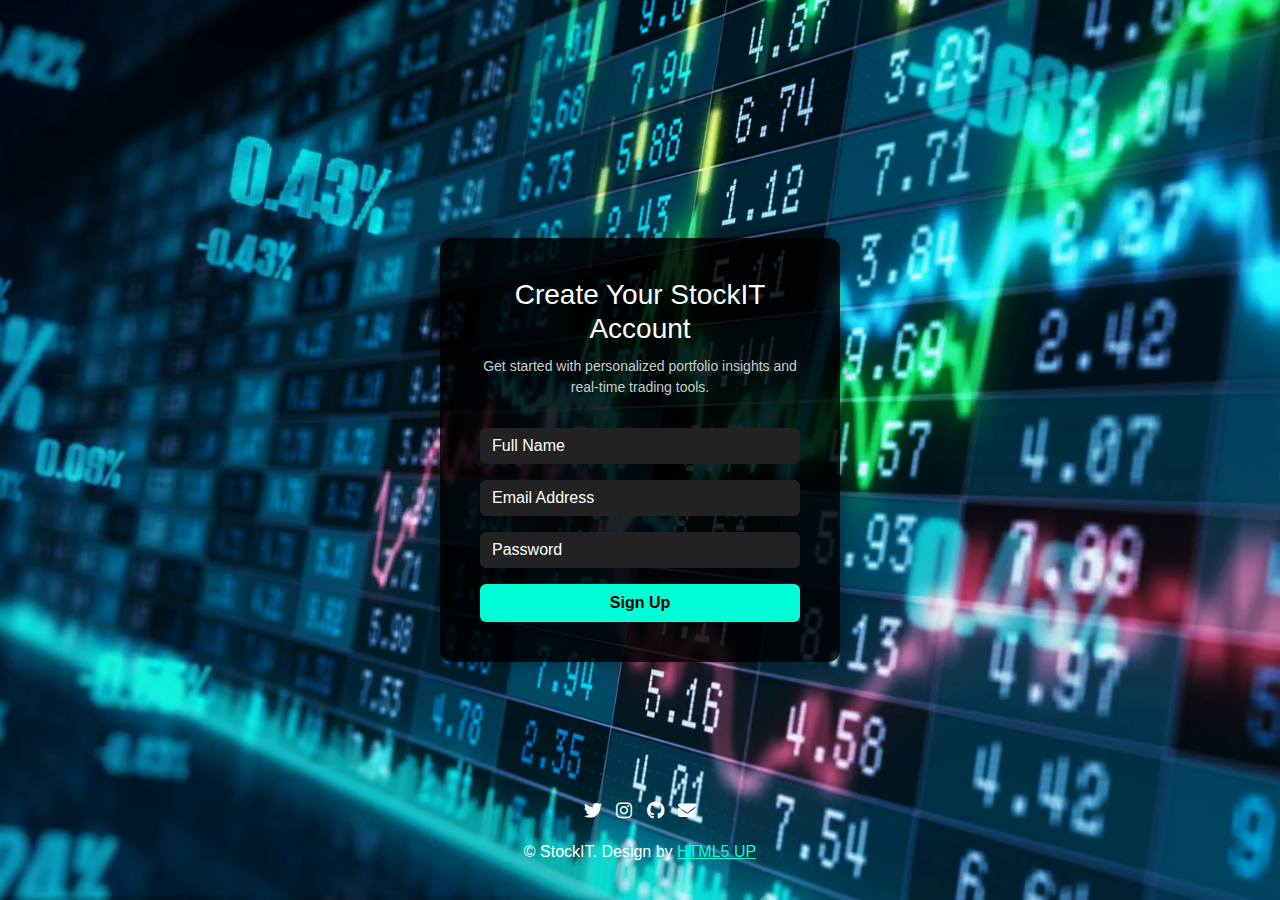
<file: registration.html>
<!DOCTYPE html>
<html lang="en">
<head>
  <meta charset="UTF-8" />
  <meta name="viewport" content="width=device-width, initial-scale=1.0"/>
  <title>Register | StockIT</title>

  <!-- Bootstrap 5 CSS -->
  <link href="https://cdn.jsdelivr.net/npm/bootstrap@5.3.0/dist/css/bootstrap.min.css" rel="stylesheet">
  <link rel="stylesheet" href="https://cdnjs.cloudflare.com/ajax/libs/font-awesome/6.4.0/css/all.min.css"/>

  <style>
    body {
      font-family: 'Inter', sans-serif;
      background: url('stock_back.png') no-repeat center center fixed;
      background-size: cover;
      height: 100vh;
      display: flex;
      justify-content: center;
      align-items: center;
      color: #fff;
    }

    .registration-container {
      background: rgba(0, 0, 0, 0.85);
      padding: 40px;
      border-radius: 12px;
      max-width: 400px;
      width: 100%;
      text-align: center;
      box-shadow: 0 0 20px rgba(0, 0, 0, 0.4);
    }

    .registration-container h1 {
      font-size: 28px;
      margin-bottom: 10px;
    }

    .registration-container p {
      font-size: 14px;
      color: #ccc;
      margin-bottom: 30px;
    }

    .form-control::placeholder {
    color: #fff;
    opacity: 1;
  }

    .form-control {
      background: #222;
      color: #fff;
      border: none;
    }

    .form-control:focus {
      background: #222;
      color: #fff;
      box-shadow: 0 0 0 0.2rem rgba(0, 255, 213, 0.25);
    }

    .btn-custom {
      background-color: #00ffd5;
      color: #000;
      font-weight: bold;
    }

    .btn-custom:hover {
      background-color: #00cca8;
      color: #000;
    }

    footer {
      position: absolute;
      bottom: 20px;
      width: 100%;
      text-align: center;
    }

    .icons {
      padding-left: 0;
      list-style: none;
    }

    .icons li {
      display: inline-block;
      margin: 0 5px;
    }

    .icons a {
      color: #fff;
      font-size: 18px;
      text-decoration: none;
    }

    .icons a:hover {
      color: #00ffd5;
    }
  </style>
</head>

<body>
  <div class="registration-container">
    <h1>Create Your StockIT Account</h1>
    <p>Get started with personalized portfolio insights and real-time trading tools.</p>
    <form id="signup-form">
      <div class="mb-3">
        <input type="text" class="form-control" id="name" placeholder="Full Name" required>
      </div>
      <div class="mb-3">
        <input type="email" class="form-control" id="email" placeholder="Email Address" required>
      </div>
      <div class="mb-3">
        <input type="password" class="form-control" id="password" placeholder="Password" required>
      </div>
      <button type="submit" class="btn btn-custom w-100">Sign Up</button>
    </form>
  </div>

  <footer>
    <ul class="icons">
      <li><a href="#" class="fab fa-twitter"></a></li>
      <li><a href="#" class="fab fa-instagram"></a></li>
      <li><a href="#" class="fab fa-github"></a></li>
      <li><a href="#" class="fas fa-envelope"></a></li>
    </ul>
    <p>&copy; StockIT. Design by <a href="http://html5up.net" style="color: #00ffd5;">HTML5 UP</a></p>
  </footer>

  <!-- Bootstrap JS Bundle -->
  <script src="https://cdn.jsdelivr.net/npm/bootstrap@5.3.0/dist/js/bootstrap.bundle.min.js"></script>

  <script>
    document.addEventListener("DOMContentLoaded", () => {
      const form = document.getElementById("signup-form");

      form.addEventListener("submit", (e) => {
        e.preventDefault();
        
        const name = document.getElementById("name").value.trim();
        const email = document.getElementById("email").value.trim();

        if (!name || !email) {
          alert("Please fill in all fields.");
          return;
        }

        localStorage.setItem("user", JSON.stringify({ name, email }));
        window.location.href = "index.html";
      });
    });
  </script>
</body>
</html>
</file>
